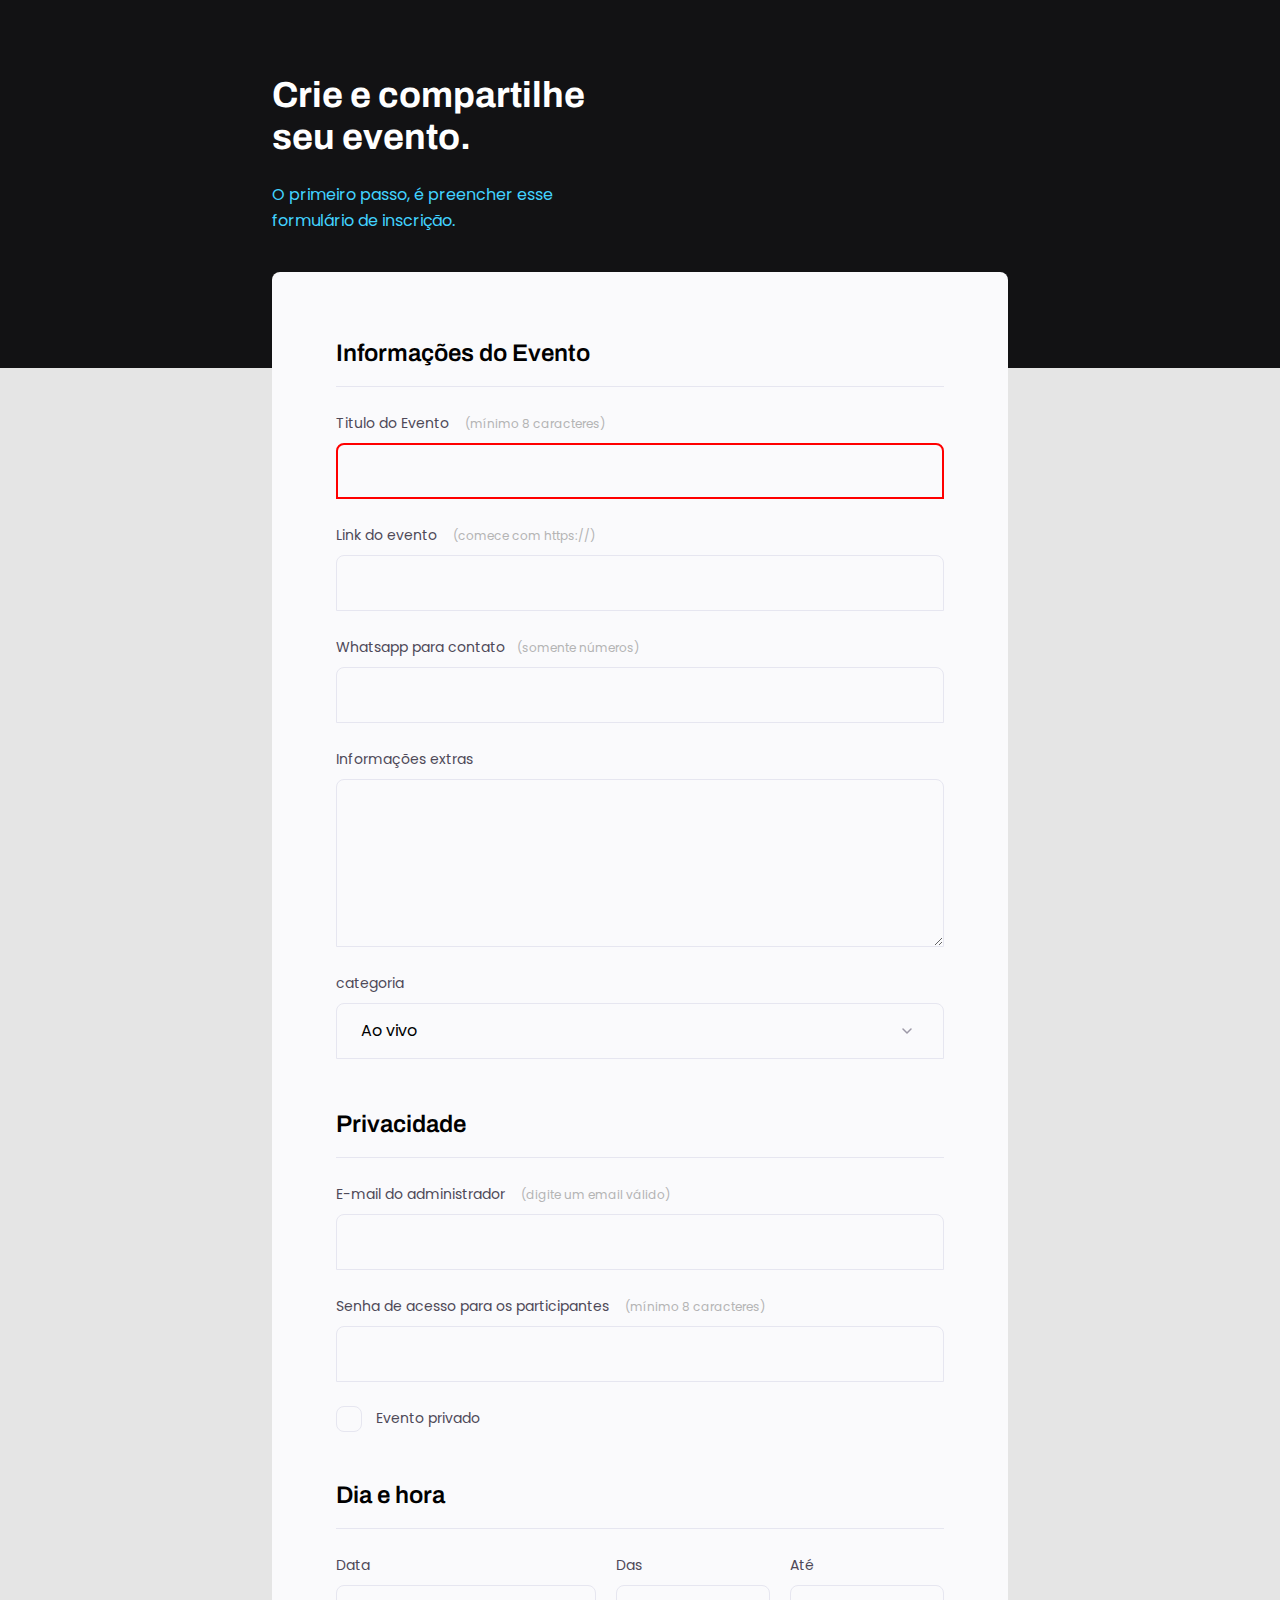
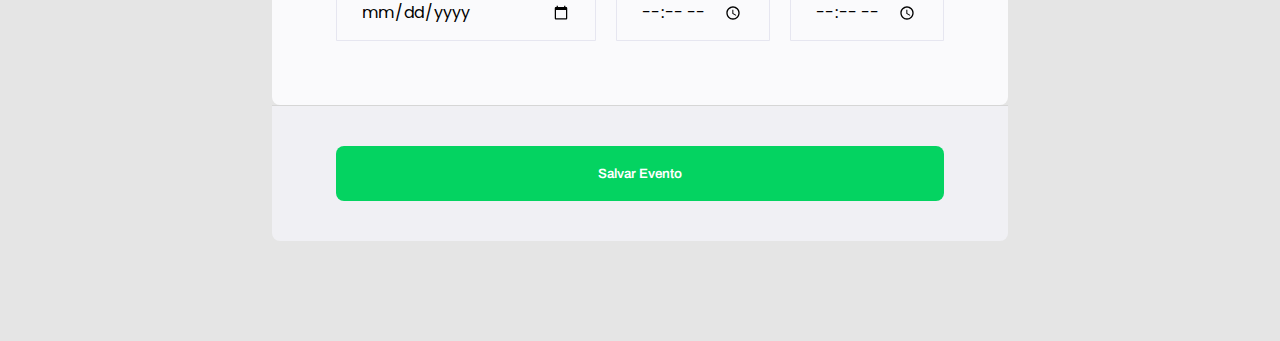
<file: projeto 03/index.html>
<!DOCTYPE html>
<html lang="pt-br">

<head>
    <link rel="preconnect" href="https://fonts.googleapis.com">
    <link rel="preconnect" href="https://fonts.gstatic.com" crossorigin>

    <meta charset="UTF-8">
    <meta name="viewport" content="width=device-width, initial-scale=1.0">
    <title>Crie seu evento</title>

    <link rel="stylesheet" href="style.css">

    <link
        href="https://fonts.googleapis.com/css2?family=Archivo:ital,wght@0,100..900;1,100..900&family=Poppins&display=swap"
        rel="stylesheet">

</head>

<body>
    <div class="page">
        <header>
            <h1>Crie e compartilhe seu evento.</h1>
            <p>O primeiro passo, é preencher esse <br />
                formulário de inscrição.</p>
        </header>
        <form id="my-form">
            <fieldset>
                <div class="fieldset-wrapper">

                    <legend>Informações do Evento</legend>

                    <div class="input-wrapper">
                        <label for="event-title">Titulo do Evento <span>(mínimo 8 caracteres)</span></label>
                        <input type="text" 
                        id="event-title" 
                        required
                        minlength="8" />
                        
                    </div>

                    <div class="input-wrapper">
                        <label for="event-link">Link do evento <span>(comece com https://)</span></label>
                        <input type="url" id="event-link" />
                    </div>

                    <div class="input-wrapper">
                        <label for="event-whatsapp">Whatsapp para contato<span>(somente números)</span></label>
                        <input type="number" id="event-whatsapp"/>
                    </div>

                    <div class="input-wrapper">
                        <label for="event-info">Informações extras</label>
                        <textarea name="" id="event-info "></textarea>
                    </div>

                    <div class="input-wrapper">
                        <label for="event-category">categoria</label>
                        <select id="event-category">
                            <option value="live">Ao vivo</option>
                            <option value="podcast">podcast</option>
                            <option value="Mentorship">Mentoria</option>
                        </select>
                    </div>
                </div>
            </fieldset>
            <fieldset>
                <div class="fieldset-wrapper">
                    <legend>Privacidade</legend>
                    <div class="input-wrapper">
                        <label for="event-email">E-mail do administrador <span>(digite um email válido)</span></label>
                        <input type="email" id="event-email" />
                    </div>

                    <div class="input-wrapper">
                        <label for="event-password">Senha de acesso para os participantes <span>(mínimo 8
                                caracteres)</span></label>
                        <input type="password" 
                        id="event-password"          
                        minlength="8" />
                    </div>

                    <div class="checkbox-wrapper">
                        <input type="checkbox" id="event-private" />
                        <label for="event-private">Evento privado</label>
                    </div>



                </div>

            </fieldset>
            <fieldset>
                
                <div class="fieldset-wrapper">
                    <legend>Dia e hora</legend>
                    <div class="col-3">
                        <div class="input-wrapper">
                            <label for="event-date">Data</label>
                            <input type="date" id="event-date" />
                        </div>

                        <div class="input-wrapper">
                            <label for="event-begin">Das</label>
                            <input type="time" id="event-begin" />
                        </div>

                        <div class="input-wrapper">
                            <label for="event-end">Até</label>
                            <input type="time" id="event-end" />
                        </div>

                    </div>
                </div>
            </fieldset>
            
        </form>
        <footer>
             <input class="button"
             form="my-form"
              type="submit"
              value="Salvar Evento">
        </footer>
        
    </div>
</body>

</html>
</file>
<file: projeto 03/style.css>
* {
    margin: 0;
    padding: 0;
    box-sizing: border-box;
}

header h1 {
    font-family: "Archivo", sans-serif;
    font-weight: bold;
    font-size: 36px;
    line-height: 42px;
    color: white;
    margin-bottom: 24px;
}

header p {

    font-size: 16px;
    line-height: 26px;
    color: #42D3FF;
}

body,
input,
button,
select,
textarea {
    font-family: 'poppins';
}

body {
    font-family: "Poppins", sans-serif;
    background: #E5E5E5;
}

.page {

    width: 736px;
    margin: auto;
}

header {

    width: 319px;
    margin-top: 74px;

}

body ::before {
    content: '';
    width: 100%;
    height: 368px;
    position: absolute;
    top: 0;
    left: 0;
    z-index: -1;
    background: #121214;
}

form {
    margin-top: 38px;
    background: #FAFAFC;
    border-radius: 8px;
    min-height: 300px;
    padding: 64px;
    display: flex;
    flex-direction: column;
    gap: 48px;
}

fieldset {
    border: none;
}


fieldset legend {
    font-family: 'Archivo', sans-serif;
    font-style: normal;
    font-weight: 600;
    font-size: 24px;
    line-height: 34px;
    width: 100%;
    border-bottom: 1px solid#E6E6F0;
    padding-bottom: 16px;
}

.fieldset-wrapper {
    display: flex;
    flex-direction: column;
    gap: 24px;
}

.input-wrapper {
    
    display: flex;
    flex-direction: column;
}

.input-wrapper label,
.checkbox-wrapper label {
    font-size: 14px;
    line-height: 24px;

    color: #4E4958;
    margin-bottom: 8px;
}

.input-wrapper label span {
    margin-left: 12px;

    font-size: 12px;
    line-height: 20px;

    color: #b4b4b4;
}

.input-wrapper input,
.input-wrapper textarea,
.input-wrapper select {

    background: #FAFAFC;

    border: 1px solid #E6E6F0;
    border-radius: 8px 8px 0 0;

    height: 56px;

    padding: 0 24px;

    font-weight: 400px;
    font-size: 16px;
    line-height: 26px;

}

.input-wrapper select {
    appearance: none;
    -webkit-appearance: none;
    background-image: url("data:image/svg+xml,%3Csvg width='24' height='24' viewBox='0 0 24 24' fill='none' xmlns='http://www.w3.org/2000/svg'%3E%3Cg clip-path='url(%23clip0_1_54)'%3E%3Cpath d='M8 10L12 14L16 10' stroke='%239C98A6' stroke-width='1.5' stroke-linecap='round' stroke-linejoin='round'/%3E%3C/g%3E%3Cdefs%3E%3CclipPath id='clip0_1_54'%3E%3Crect width='24' height='24' fill='white'/%3E%3C/clipPath%3E%3C/defs%3E%3C/svg%3E%0A");
    background-repeat: no-repeat;
    background-position: right 24px top 50%;
}

.input-wrapper label span:hover {
    color: #1d1c1e;
}

.input-wrapper textarea {
    padding: 0;
    height: 168px;
}

.col-3 {
    display: flex;
    gap: 20px;
}

.col-3>div:nth-child(1) {
    width: 100%;
}

.checkbox-wrapper {
    display: flex;
    align-items: center;
    position: relative;
    gap: 16px;
}

.checkbox-wrapper label {
    margin: 0;
}

.checkbox-wrapper input {
    width: 24px;
    height: 24px;
    opacity: 0;
}

.checkbox-wrapper label::before {
    content: '';
    width: 24px;
    height: 24px;
    border: 1px solid #E6E6F0;
    border-radius: 8px;
    z-index: 5;
    background-color: #FAFAFC;
}
.checkbox-wrapper input:checked + label::before{
    background-image: url("data:image/svg+xml,%3Csvg width='18' height='14' viewBox='0 0 18 14' fill='none' xmlns='http://www.w3.org/2000/svg'%3E%3Cpath d='M6 11.17L1.83 7L0.410004 8.41L6 14L18 2L16.59 0.589996L6 11.17Z' fill='%2342D3FF'/%3E%3C/svg%3E%0A");
    background-repeat: no-repeat;
    background-position: 50%;
}
.checkbox-wrapper input:focus + label::before {
    outline: 2px solid black;
}

footer{
    background: #F0F0F4;

    height: 136px;

    display: flex;

    flex-direction: column;
    padding: 40px 64px;
    margin-bottom: 100px;
    border-top: 1px solid #d6d6d6;
    border-radius: 0 0 8px 8px ;
    
}

.button {
 height: 56px;
 border-radius: 8px;
 background: #04D361;
border: 0;
 font-family: 'archivo';
 font-weight: 600;
 line-height: 26px;
 color: #ffffff

}.button:hover {
    background: #0b4e29; 
}
input:invalid {
    border: 2px solid red;
}
</file>
